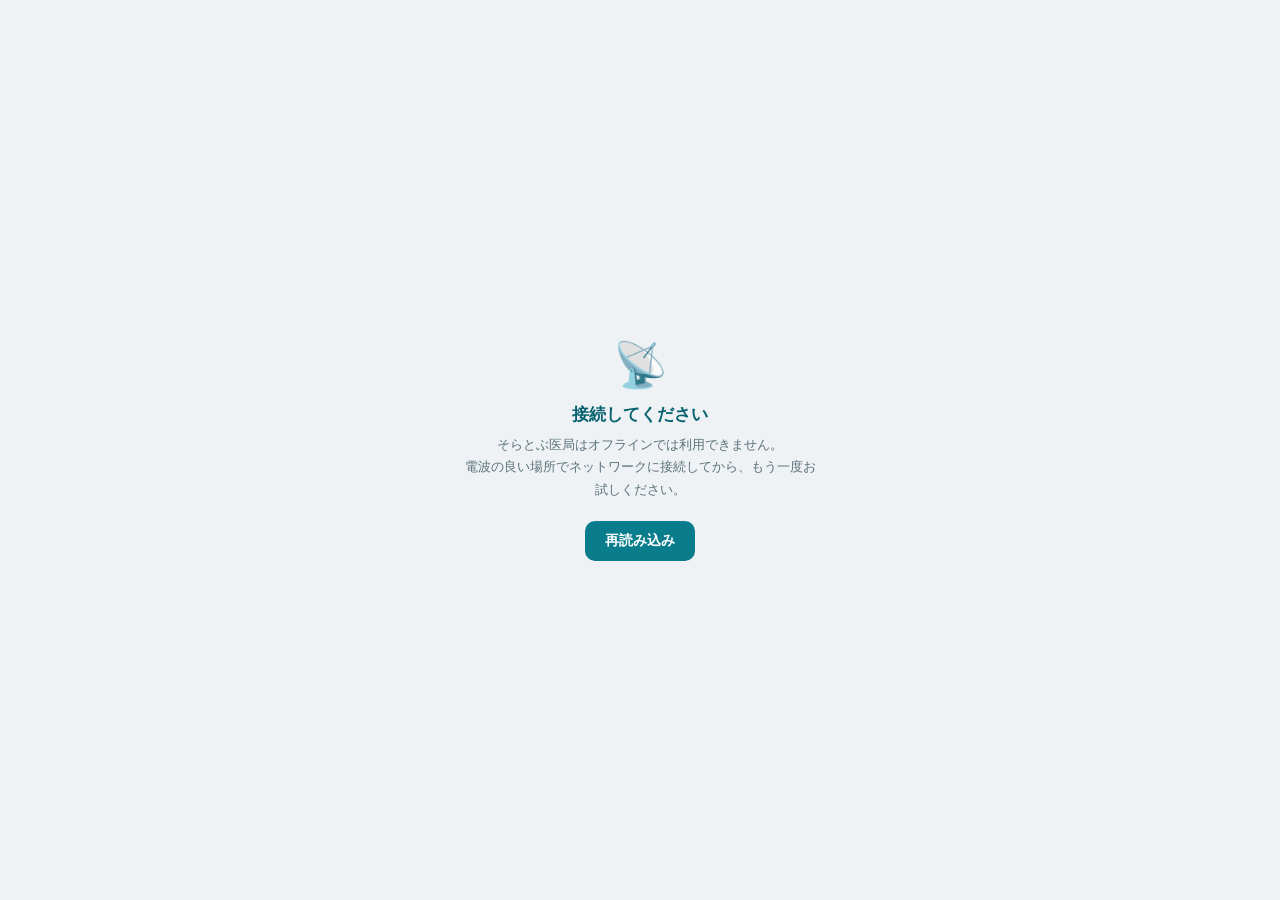
<file: offline.html>
<!DOCTYPE html>
<html lang="ja">
<head>
<meta charset="UTF-8">
<meta name="viewport" content="width=device-width, initial-scale=1.0">
<title>オフライン — そらとぶ医局</title>
<style>
  body{margin:0; font-family:-apple-system,"Hiragino Kaku Gothic ProN","Noto Sans JP",sans-serif;
    background:#eef2f4; color:#15303a; min-height:100vh; display:flex; align-items:center; justify-content:center;}
  .box{max-width:360px; text-align:center; padding:32px 24px;}
  .ico{font-size:44px; margin-bottom:12px;}
  h1{font-size:17px; margin:0 0 8px; color:#076270;}
  p{font-size:13px; color:#5c727b; line-height:1.7; margin:0 0 20px;}
  button{background:#0a7d8c; color:#fff; border:none; border-radius:10px; padding:11px 20px;
    font-size:14px; font-weight:800; cursor:pointer;}
</style>
</head>
<body>
  <div class="box">
    <div class="ico">📡</div>
    <h1>接続してください</h1>
    <p>そらとぶ医局はオフラインでは利用できません。<br>電波の良い場所でネットワークに接続してから、もう一度お試しください。</p>
    <button onclick="location.reload()">再読み込み</button>
  </div>
</body>
</html>
</file>
